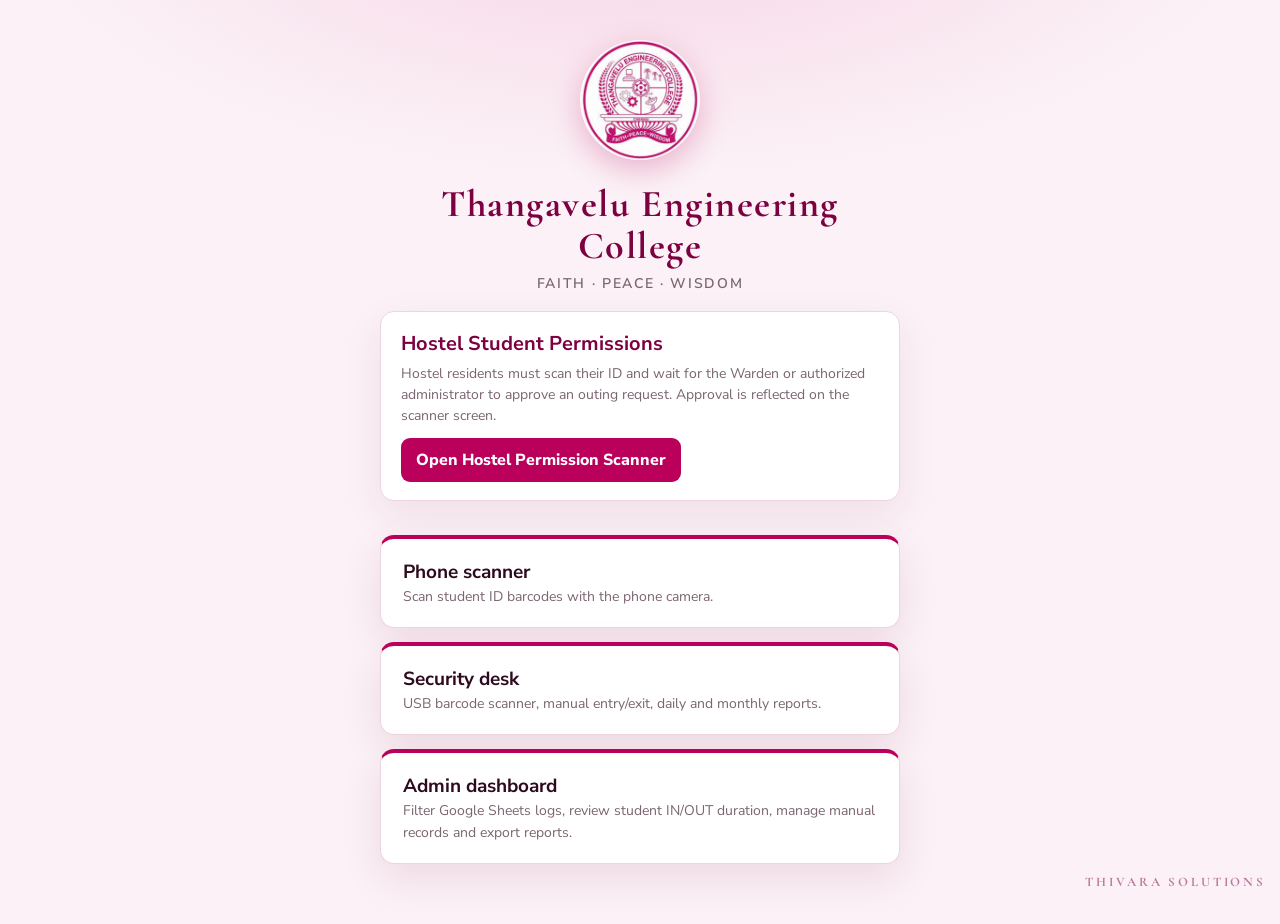
<file: index.html>
<!DOCTYPE html>
<html lang="en">
<head>
  <meta charset="utf-8">
  <meta name="viewport" content="width=device-width, initial-scale=1">
  <meta name="theme-color" content="#bb005c">
  <title>Thangavelu Engineering College · Gate System</title>
  <link rel="icon" href="icon-192.png">
  <link rel="manifest" href="manifest.webmanifest">
  <link rel="apple-touch-icon" href="icon-192.png">
  <link rel="preconnect" href="https://fonts.googleapis.com">
  <link rel="preconnect" href="https://fonts.gstatic.com" crossorigin>
  <link href="https://fonts.googleapis.com/css2?family=Cormorant+Garamond:wght@700&family=Nunito+Sans:wght@400;600;700&display=swap" rel="stylesheet">
  <style>
    :root { --brand:#bb005c; --brand-dark:#7d0040; --plum:#2d0a1d; --blush:#fbf1f6; --line:#ecd5e1; --muted:#7a6571; --ease:cubic-bezier(.22,1,.36,1); }
    * { box-sizing: border-box; }
    body { margin:0; min-height:100vh; font-family:'Nunito Sans',Arial,sans-serif; color:#26121c;
      background: radial-gradient(900px 420px at 50% -120px,#f6d3e4,transparent 70%), var(--blush); padding:0 14px 60px; }
    .wrap { max-width:520px; margin:0 auto; text-align:center; padding-top:40px; }
    .logo { width:120px; height:120px; border-radius:50%; background:#fff; box-shadow:0 10px 30px rgba(187,0,92,.25);
      animation: logoIn 1s var(--ease) both; }
    h1 { font-family:'Cormorant Garamond',Georgia,serif; font-size:clamp(26px,7vw,38px); line-height:1.1; margin:18px 0 6px;
      color:var(--brand-dark); letter-spacing:.04em; animation: fadeUp .8s .2s var(--ease) both; }
    .sub { color:var(--muted); letter-spacing:.12em; font-weight:600; font-size:14px; animation: fadeUp .8s .35s var(--ease) both; }
    .cards { display:grid; gap:14px; margin-top:34px; }
    a.card { display:block; text-align:left; text-decoration:none; color:inherit; background:#fff; border:1px solid var(--line);
      border-top:4px solid var(--brand); border-radius:14px; padding:20px 22px; box-shadow:0 14px 40px rgba(125,0,64,.10);
      transition: transform .3s var(--ease), box-shadow .3s; animation: fadeUp .8s var(--ease) both; }
    a.card:nth-child(1) { animation-delay:.5s; } a.card:nth-child(2) { animation-delay:.65s; } a.card:nth-child(3) { animation-delay:.8s; }
    a.card:hover { transform: translateY(-4px); box-shadow:0 18px 44px rgba(125,0,64,.18); }
    a.card b { display:block; font-size:19px; color:var(--plum); }
    a.card span { color:var(--muted); font-size:14px; line-height:1.5; }
    .notice { display:none; margin-top:18px; border:1px solid #f1a9c8; border-radius:12px; padding:14px 16px; background:#fff0f6; text-align:left; color:#7d0040; font-weight:700; }
    .notice.show { display:block; }
    .notice .pulse { display:inline-block; width:9px; height:9px; border-radius:50%; background:#d00058; margin-right:8px; animation: blink .85s infinite; }
    .hostel { margin-top:18px; background:#fff; border:1px solid var(--line); border-radius:14px; padding:18px 20px; text-align:left; box-shadow:0 14px 40px rgba(125,0,64,.08); }
    .hostel h2 { margin:0 0 6px; color:var(--brand-dark); font-size:20px; } .hostel p { margin:0 0 12px; color:var(--muted); font-size:14px; line-height:1.5; }
    .hostel a { display:inline-block; background:var(--brand); color:white; text-decoration:none; font-weight:800; border-radius:9px; padding:11px 15px; }
    @keyframes blink { 0%,49%{opacity:1} 50%,100%{opacity:.2} }
    .watermark { position:fixed; right:14px; bottom:10px; font-family:'Cormorant Garamond',Georgia,serif; font-weight:700;
      font-size:13px; letter-spacing:.22em; color:var(--brand-dark); opacity:.5; pointer-events:none; user-select:none; }
    @keyframes logoIn { from{opacity:0;transform:scale(.6) rotate(-18deg)} to{opacity:1;transform:none} }
    @keyframes fadeUp { from{opacity:0;transform:translateY(16px)} to{opacity:1;transform:none} }
    @media (prefers-reduced-motion: reduce) { *,*::before,*::after { animation-duration:.01ms !important; transition-duration:.01ms !important; } }
  </style>
</head>
<body>
  <div class="wrap">
    <img class="logo" src="icon-512.png" alt="Thangavelu Engineering College logo">
    <h1>Thangavelu Engineering College</h1>
    <div class="sub">FAITH · PEACE · WISDOM</div>
    <div id="pendingNotice" class="notice" role="status" aria-live="polite"><span class="pulse"></span><span id="pendingNoticeText">Checking pending hostel permissions…</span></div>
    <section class="hostel"><h2>Hostel Student Permissions</h2><p>Hostel residents must scan their ID and wait for the Warden or authorized administrator to approve an outing request. Approval is reflected on the scanner screen.</p><a href="scan">Open Hostel Permission Scanner</a></section>
    <div class="cards">
      <a class="card" href="scan"><b>Phone scanner</b><span>Scan student ID barcodes with the phone camera.</span></a>
      <a class="card" href="desk"><b>Security desk</b><span>USB barcode scanner, manual entry/exit, daily and monthly reports.</span></a>
      <a class="card" href="admin"><b>Admin dashboard</b><span>Filter Google Sheets logs, review student IN/OUT duration, manage manual records and export reports.</span></a>
    </div>
  </div>
  <div class="watermark" aria-hidden="true">THIVARA SOLUTIONS</div>
  <script>
    (function(){
      const notice=document.getElementById('pendingNotice'), text=document.getElementById('pendingNoticeText');
      function readCfg(){try{const scanner=JSON.parse(localStorage.getItem('tecGateConfig')||'{}');const admin=JSON.parse(localStorage.getItem('tecAdminConfig')||'{}');return {url:scanner.url||admin.url||'',token:scanner.token||admin.token||''}}catch(e){return {}}}
      async function refreshPending(){
        const cfg=readCfg(); if(!cfg.url||!cfg.token){notice.classList.remove('show');return;}
        try{
          const res=await fetch(cfg.url,{method:'POST',body:JSON.stringify({action:'getPendingOutingCount',token:cfg.token})});
          const data=await res.json(); if(!data||!data.ok) return;
          const n=Number(data.pendingCount)||0;
          if(n>0){text.textContent=n+' hostel outing permission request'+(n===1?' is':'s are')+' waiting for admin approval. Open the Admin Dashboard.';notice.classList.add('show');}
          else {notice.classList.remove('show');}
        }catch(e){ /* Keep landing page usable if temporarily offline. */ }
      }
      refreshPending(); setInterval(refreshPending,30000);
      document.addEventListener('visibilitychange',()=>{if(!document.hidden)refreshPending()});
    })();
  </script>
</body>
</html>
</file>
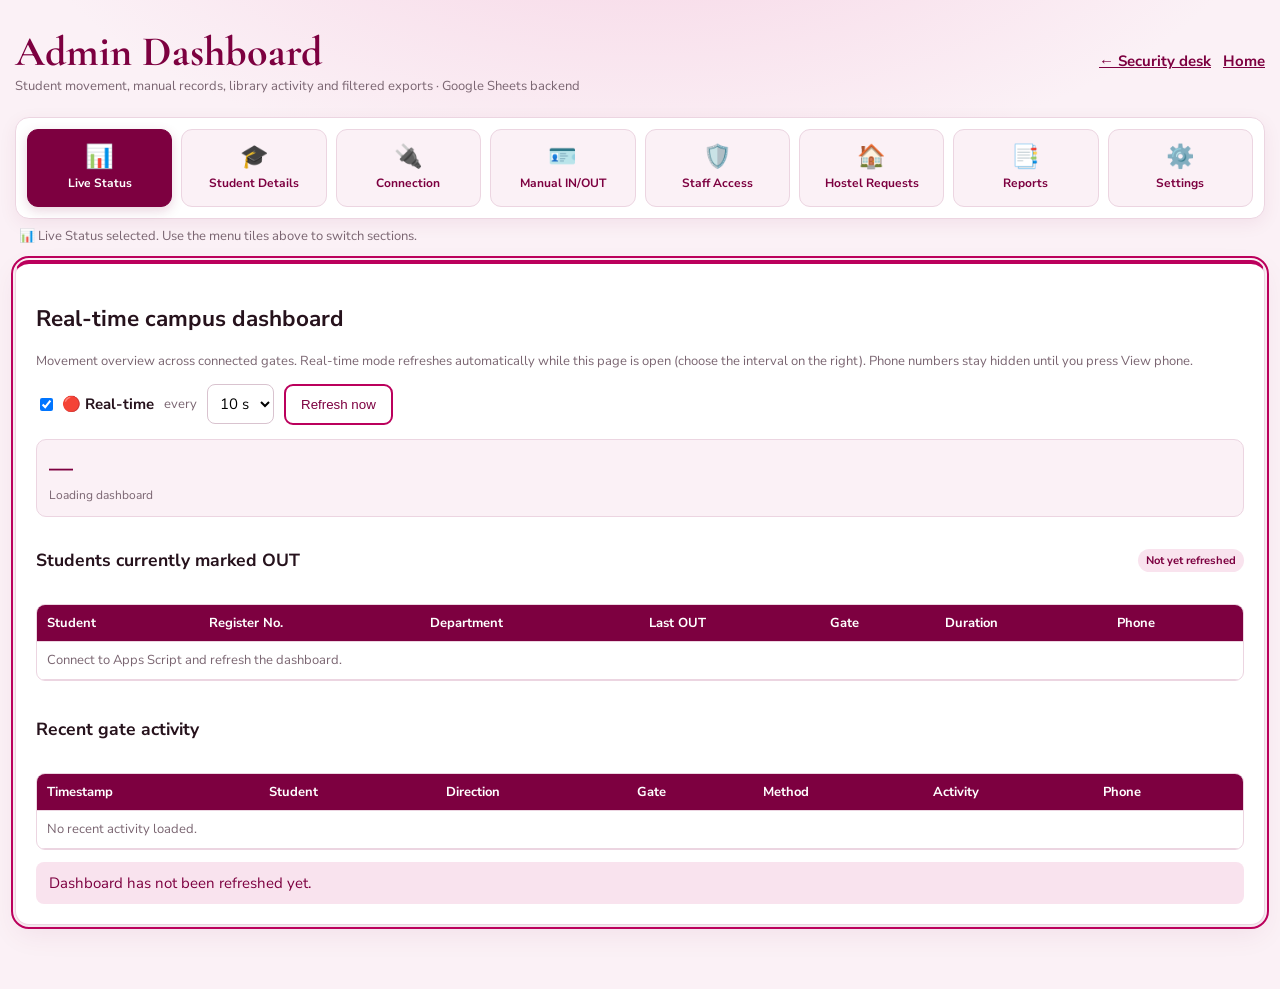
<file: admin.html>
<!DOCTYPE html>
<html lang="en"><head><meta charset="utf-8"><meta name="viewport" content="width=device-width,initial-scale=1"><title>TEC Gate · Admin Dashboard</title>
<link rel="icon" href="icon-192.png"><link href="https://fonts.googleapis.com/css2?family=Cormorant+Garamond:wght@700&family=Nunito+Sans:wght@400;600;700&display=swap" rel="stylesheet">
<style>
:root{--brand:#bb005c;--dark:#7d0040;--plum:#2d0a1d;--bg:#fbf1f6;--line:#ecd5e1;--muted:#7a6571;--ink:#26121c}*{box-sizing:border-box}body{margin:0;padding:18px 12px 50px;background:radial-gradient(900px 420px at 50% -120px,#f6d3e4,transparent 70%),var(--bg);font:15px 'Nunito Sans',Arial,sans-serif;color:var(--ink)}.wrap{max-width:1250px;margin:auto}.top{display:flex;align-items:center;justify-content:space-between;gap:14px;flex-wrap:wrap;margin:8px 0 20px}.top h1{font:700 clamp(28px,4vw,42px) 'Cormorant Garamond',Georgia,serif;color:var(--dark);margin:0}.top a{color:var(--dark);font-weight:700}.card{background:#fff;border:1px solid var(--line);border-top:4px solid var(--brand);border-radius:14px;padding:20px;margin:14px 0;box-shadow:0 10px 28px #7d004012}.grid{display:grid;grid-template-columns:repeat(auto-fit,minmax(175px,1fr));gap:12px}.field label{display:block;font-weight:700;margin-bottom:6px}.field input,.field select,.field textarea{width:100%;border:1px solid #d9c3cf;border-radius:8px;padding:11px;font:inherit;background:#fff;color:var(--ink)}.field textarea{min-height:42px;resize:vertical}.btn{padding:11px 15px;border:2px solid var(--brand);border-radius:9px;background:var(--brand);color:white;font:700 14px inherit;cursor:pointer}.btn.secondary{background:#fff;color:var(--dark)}.btn:disabled{opacity:.6;cursor:wait}.actions{display:flex;gap:10px;flex-wrap:wrap;margin-top:14px}.status{padding:11px 13px;border-radius:8px;margin-top:12px}.info{background:#f9e3ee;color:var(--dark)}.success{background:#dcfce7;color:#166534}.error{background:#fee2e2;color:#991b1b}.stats{display:grid;grid-template-columns:repeat(auto-fit,minmax(130px,1fr));gap:10px;margin:14px 0}.stat{border:1px solid var(--line);border-radius:10px;padding:12px;background:var(--bg)}.stat b{display:block;font-size:24px;color:var(--dark)}.stat span{font-size:12px;color:var(--muted)}.tablewrap{overflow:auto;max-height:520px;border:1px solid var(--line);border-radius:9px;margin-top:14px}table{border-collapse:collapse;width:100%;font-size:13px}th,td{text-align:left;padding:9px 10px;border-bottom:1px solid var(--line);white-space:nowrap}th{position:sticky;top:0;background:var(--dark);color:#fff}tbody tr:nth-child(even){background:#fdf7fa}.severity-red{background:#fee2e2!important;color:#991b1b}.severity-orange{background:#ffedd5!important;color:#9a3412}.severity-green{background:#dcfce7!important;color:#166534}.muted{color:var(--muted);font-size:13px;line-height:1.5}.hidden{display:none}.pill{display:inline-block;padding:4px 8px;border-radius:999px;background:#f9e3ee;color:var(--dark);font-weight:700;font-size:11px}.section-head{display:flex;align-items:center;justify-content:space-between;gap:12px;flex-wrap:wrap}.split{display:grid;grid-template-columns:1fr 1fr;gap:16px}@media(max-width:760px){.split{grid-template-columns:1fr}.card{padding:15px}}
.admin-nav{position:sticky;top:0;z-index:20;display:grid;grid-template-columns:repeat(auto-fit,minmax(105px,1fr));gap:9px;padding:11px;margin:0 0 8px;background:#fff;border:1px solid var(--line);border-radius:14px;box-shadow:0 5px 18px #7d004012}.nav-tile{min-height:78px;display:flex;flex-direction:column;align-items:center;justify-content:center;gap:6px;padding:10px 7px;border:1px solid var(--line);border-radius:11px;background:var(--bg);color:var(--dark);font:700 12px 'Nunito Sans',Arial,sans-serif;cursor:pointer;transition:transform .15s,background .15s,border-color .15s;white-space:normal}.nav-tile:hover{background:#f6d3e4;transform:translateY(-1px)}.nav-tile.active{background:var(--dark);border-color:var(--dark);color:#fff;box-shadow:0 4px 12px #7d00402b}.nav-symbol{font-size:23px;line-height:1.1}.nav-hint{margin:0 0 14px;padding:0 4px}section[id]{scroll-margin-top:105px}section.nav-current{outline:2px solid #bb005c;outline-offset:2px}section.nav-hidden{display:none!important}@media(max-width:520px){.admin-nav{grid-template-columns:repeat(3,minmax(0,1fr));position:relative}.nav-tile{min-height:72px;font-size:11px}}.ph{display:inline-flex;flex-wrap:wrap;align-items:center;gap:8px}.ph-txt{font-weight:700}.ph-txt.on{color:#166534}.ph-btn{font:700 12px 'Nunito Sans',Arial,sans-serif;padding:4px 10px;border-radius:999px;border:1.5px solid var(--brand);background:#fff;color:var(--dark);cursor:pointer}.ph-btn:hover:not(:disabled){background:var(--brand);color:#fff}.ph-btn:disabled{opacity:.6;cursor:wait}.ph-none{color:var(--muted);font-style:italic}
.detail-grid{display:grid;grid-template-columns:repeat(auto-fit,minmax(170px,1fr));gap:10px;padding:6px 2px;white-space:normal}.detail-grid span{display:block;font-size:12px;color:var(--muted)}.detail-grid .wide{grid-column:1/-1}.live-ctl{display:flex;gap:10px;align-items:center;flex-wrap:wrap}.warden-box{border:1px solid var(--line);border-radius:12px;background:var(--bg);padding:16px;margin:12px 0 22px}.warden-box h2{margin-top:0}
</style></head><body><div class="wrap">
<header class="top"><div><h1>Admin Dashboard</h1><div class="muted">Student movement, manual records, library activity and filtered exports · Google Sheets backend</div></div><div><a href="desk">← Security desk</a> &nbsp; <a href="./">Home</a></div></header>
<nav class="admin-nav" aria-label="Admin navigation">
<button type="button" class="nav-tile active" data-section="liveDashboardCard" aria-controls="liveDashboardCard" aria-selected="true"><span class="nav-symbol" aria-hidden="true">📊</span><span>Live Status</span></button>
<button type="button" class="nav-tile" data-section="studentCard" aria-controls="studentCard" aria-selected="false"><span class="nav-symbol" aria-hidden="true">🎓</span><span>Student Details</span></button>
<button type="button" class="nav-tile" data-section="connectionCard" aria-controls="connectionCard" aria-selected="false"><span class="nav-symbol" aria-hidden="true">🔌</span><span>Connection</span></button>
<button type="button" class="nav-tile" data-section="manualCard" aria-controls="manualCard" aria-selected="false"><span class="nav-symbol" aria-hidden="true">🪪</span><span>Manual IN/OUT</span></button>
<button type="button" class="nav-tile" data-section="permissionsCard" aria-controls="permissionsCard" aria-selected="false"><span class="nav-symbol" aria-hidden="true">🛡️</span><span>Staff Access</span></button>
<button type="button" class="nav-tile" data-section="outingCard" aria-controls="outingCard" aria-selected="false"><span class="nav-symbol" aria-hidden="true">🏠</span><span>Hostel Requests</span></button>
<button type="button" class="nav-tile" data-section="reportsCard" aria-controls="reportsCard" aria-selected="false"><span class="nav-symbol" aria-hidden="true">📑</span><span>Reports</span></button>
<button type="button" class="nav-tile" data-section="optionsCard" aria-controls="optionsCard" aria-selected="false"><span class="nav-symbol" aria-hidden="true">⚙️</span><span>Settings</span></button>
</nav><div class="muted nav-hint" id="navHint">📊 Live Status selected. Choose a menu tile to open that section.</div>

<section class="card" id="connectionCard"><h2>Connection</h2><div class="grid"><div class="field" style="grid-column:span 2"><label for="apiUrl">Apps Script web app URL</label><input id="apiUrl" type="url" placeholder="https://script.google.com/macros/s/.../exec"></div><div class="field"><label for="apiToken">Admin access token</label><input id="apiToken" type="password" placeholder="ADMIN_TOKEN"></div><div class="field"><label for="gate">Gate name</label><input id="gate" value="Main Gate"></div><div class="field"><label for="device">Operator / device</label><input id="device" value="Admin Dashboard"></div></div><div class="actions"><button class="btn" id="saveConfig">Save connection</button><button class="btn secondary" id="testConnection">Test connection</button></div><div id="connectionMsg" class="status info">Admin connection settings are stored locally in this browser.</div></section>
<section class="card" id="liveDashboardCard"><div class="section-head"><div><h2>Real-time campus dashboard</h2><div class="muted">Movement overview across connected gates. Real-time mode refreshes automatically while this page is open (choose the interval on the right). Phone numbers stay hidden until you press View phone.</div></div><div class="live-ctl"><label style="font-weight:700;display:flex;gap:6px;align-items:center"><input type="checkbox" id="liveOn" checked> 🔴 Real-time</label><label for="liveEvery" class="muted">every</label><select id="liveEvery" style="padding:8px;border:1px solid #d9c3cf;border-radius:8px;background:#fff;font:inherit"><option value="5">5 s</option><option value="10">10 s</option><option value="20">20 s</option><option value="30">30 s</option><option value="60">60 s</option></select><button class="btn secondary" id="refreshLive">Refresh now</button></div></div><div class="stats" id="liveStats"><div class="stat"><b>—</b><span>Loading dashboard</span></div></div><div class="section-head"><h3>Students currently marked OUT</h3><span class="pill" id="liveUpdated">Not yet refreshed</span></div><div class="tablewrap"><table><thead><tr><th>Student</th><th>Register No.</th><th>Department</th><th>Last OUT</th><th>Gate</th><th>Duration</th><th>Phone</th></tr></thead><tbody id="activeOutBody"><tr><td colspan="7" class="muted">Connect to Apps Script and refresh the dashboard.</td></tr></tbody></table></div><div class="section-head" style="margin-top:18px"><h3>Recent gate activity</h3></div><div class="tablewrap"><table><thead><tr><th>Timestamp</th><th>Student</th><th>Direction</th><th>Gate</th><th>Method</th><th>Activity</th><th>Phone</th></tr></thead><tbody id="recentActivityBody"><tr><td colspan="7" class="muted">No recent activity loaded.</td></tr></tbody></table></div><div id="liveMsg" class="status info">Dashboard has not been refreshed yet.</div></section>
<section class="card" id="studentCard"><h2>Student details</h2><div class="muted">Search by name, barcode or register number. Phone numbers stay hidden until you press <b>View details</b> or <b>View phone</b>, hide again after 30 seconds, and every view is recorded in the System_Audit sheet.</div><div class="grid" style="margin-top:14px"><div class="field" style="grid-column:span 2"><label for="stuQuery">Name / barcode / register no.</label><input id="stuQuery" placeholder="e.g. DHARSHINI or 312626243005"></div></div><div class="actions"><button class="btn" id="stuSearch">Search students</button></div><div id="stuMsg" class="status info">Type at least 2 characters and press Search.</div><div class="tablewrap"><table><thead><tr><th>Student</th><th>Register No.</th><th>Department</th><th>Year</th><th>Hostel</th><th>Card</th><th>Action</th></tr></thead><tbody id="studentsBody"><tr><td colspan="7" class="muted">No search yet.</td></tr></tbody></table></div></section>
<section class="card" id="manualCard"><h2>Manual student entry / exit</h2><div class="muted">Use this for students whose ID card cannot be scanned. This writes a manual log to Google Sheets when the backend supports the manualEntry action.</div><div class="grid" style="margin-top:14px"><div class="field"><label for="mBarcode">Barcode / register number *</label><input id="mBarcode" placeholder="Student ID"></div><div class="field"><label for="mDirection">Direction</label><select id="mDirection"><option value="IN">ENTRY — IN</option><option value="OUT">EXIT — OUT</option></select></div><div class="field"><label for="mActivity">Activity type</label><select id="mActivity"><option>Gate Entry</option><option>Late Entry</option><option>Library Entry</option><option>Permission / Outing</option><option>Other</option></select></div><div class="field"><label for="mReason">Predefined reason</label><select id="mReason"><option>Regular</option><option>Late arrival</option><option>Library visit</option><option>Medical</option><option>Parent permission</option><option>Official work</option><option>Other</option></select></div><div class="field"><label for="mTaken">Books taken</label><input id="mTaken" type="number" min="0" value="0"></div><div class="field"><label for="mReturned">Books returned</label><input id="mReturned" type="number" min="0" value="0"></div><div class="field" style="grid-column:1/-1"><label for="mRemarks">Custom remarks / reason</label><input id="mRemarks" placeholder="Optional notes"></div></div><div class="actions"><button class="btn" id="submitManual">Record manual action</button></div><div id="manualMsg" class="status info hidden"></div></section>
<section class="card" id="permissionsCard"><div class="section-head"><div><h2>Staff permissions management</h2><div class="muted">Maintain the staff role registry and permitted gates. This registry is administrative data; it does not replace a verified staff sign-in system.</div></div><button class="btn secondary" id="loadPermissions">Load staff permissions</button></div><div class="grid" style="margin-top:14px"><div class="field"><label for="permStaffId">Staff ID *</label><input id="permStaffId" placeholder="TEC-STAFF-001"></div><div class="field"><label for="permName">Staff name *</label><input id="permName" placeholder="Staff member name"></div><div class="field"><label for="permEmail">College email</label><input id="permEmail" type="email" placeholder="name@college.edu.in"></div><div class="field"><label for="permRole">Role</label><select id="permRole"><option>Security</option><option>Security Supervisor</option><option>Warden</option><option>Library</option><option>Auditor</option><option>Administrator</option></select></div><div class="field"><label for="permGates">Allowed gates (comma-separated)</label><input id="permGates" placeholder="GATE_MAIN,GATE_HOSTEL or ALL"></div><div class="field"><label for="permEnabled">Account status</label><select id="permEnabled"><option value="true">Enabled</option><option value="false">Disabled</option></select></div></div><div class="actions"><button class="btn" id="savePermission">Save staff permission</button><button class="btn secondary" id="clearPermission">Clear form</button></div><div id="permissionMsg" class="status info">Load the permission registry from Google Sheets.</div><div class="tablewrap"><table><thead><tr><th>Staff ID</th><th>Name</th><th>Email</th><th>Role</th><th>Allowed gates</th><th>Status</th><th>Updated</th><th>Action</th></tr></thead><tbody id="permissionsBody"><tr><td colspan="8" class="muted">No staff permissions loaded.</td></tr></tbody></table></div></section>
<section class="card" id="outingCard"><div class="section-head"><div><h2>Permission & outing management</h2><div class="muted">Register student outing requests, record approvals, track return deadlines and mark completed returns.</div></div><button class="btn secondary" id="loadOutings">Refresh outing requests</button></div><div class="grid" style="margin-top:14px"><div class="field"><label for="outingStudent">Barcode / register number *</label><input id="outingStudent" placeholder="Student ID"></div><div class="field"><label for="outingType">Permission for</label><select id="outingType"><option value="OUT">Student OUT (exit)</option><option value="IN">Student IN (entry)</option></select></div><div class="field"><label for="outingReason">Reason *</label><select id="outingReason"><option>Medical</option><option>Family emergency</option><option>Personal work</option><option>Official work</option><option>Home visit</option><option>Other</option></select></div><div class="field"><label for="outingDestination">Destination</label><input id="outingDestination" placeholder="Destination / area"></div><div class="field"><label for="outingDeparture">Requested departure *</label><input id="outingDeparture" type="datetime-local"></div><div class="field"><label for="outingReturn">Expected return *</label><input id="outingReturn" type="datetime-local"></div><div class="field"><label for="outingRemarks">Remarks</label><input id="outingRemarks" placeholder="Optional notes"></div></div><div class="actions"><button class="btn" id="createOuting">Create outing request</button></div><div id="outingMsg" class="status info">Outing requests will be stored in the Outing_Requests sheet.</div><div class="grid" style="margin-top:16px"><div class="field"><label for="outingStatusFilter">Filter by status</label><select id="outingStatusFilter"><option value="">All statuses</option><option>PENDING</option><option>APPROVED</option><option>REJECTED</option><option>RETURNED</option><option>CANCELLED</option><option>OVERDUE</option></select></div><div class="field"><label for="outingApproverRole">Approver role</label><select id="outingApproverRole"><option value="Warden">Warden</option><option value="Hostel Warden">Hostel Warden</option><option value="Chief Warden">Chief Warden</option><option value="Principal">Principal</option><option value="Vice Principal">Vice Principal</option><option value="Hostel Supervisor">Hostel Supervisor</option><option value="CUSTOM">Other / enter name</option></select></div><div class="field"><label for="outingApproverName">Approver name (optional for predefined roles)</label><input id="outingApproverName" placeholder="e.g. Dr. R. Kumar"></div></div><div class="tablewrap"><table><thead><tr><th>Request ID</th><th>Type</th><th>Student</th><th>Phone</th><th>Reason</th><th>Departure</th><th>Expected return</th><th>Status</th><th>Destination</th><th>Decision / return</th><th>Actions</th></tr></thead><tbody id="outingsBody"><tr><td colspan="11" class="muted">No outing requests loaded.</td></tr></tbody></table></div></section>
<section class="card" id="reportsCard"><h2>Student movement & activity reports</h2><div class="grid"><div class="field"><label for="fromDate">From date</label><input id="fromDate" type="date"></div><div class="field"><label for="toDate">To date</label><input id="toDate" type="date"></div><div class="field"><label for="qStudent">Student name / barcode / register no.</label><input id="qStudent" placeholder="Search student"></div><div class="field"><label for="direction">Direction</label><select id="direction"><option value="">All directions</option><option value="IN">IN</option><option value="OUT">OUT</option></select></div><div class="field"><label for="activity">Activity type</label><select id="activity"><option value="">All activities</option><option>Gate Entry</option><option>Late Entry</option><option>Library Entry</option><option>Permission / Outing</option><option>Other</option></select></div><div class="field"><label for="reason">Reason</label><input id="reason" placeholder="Any reason / remark"></div><div class="field"><label for="gateFilter">Gate</label><input id="gateFilter" placeholder="Any gate"></div>
<div class="field"><label for="departmentFilter">Department</label><input id="departmentFilter" placeholder="Department"></div>
<div class="field"><label for="yearFilter">Year</label><select id="yearFilter"><option value="">All years</option><option>I</option><option>II</option><option>III</option><option>IV</option><option>1</option><option>2</option><option>3</option><option>4</option></select></div>
<div class="field"><label for="methodFilter">Entry method</label><select id="methodFilter"><option value="">All methods</option><option value="MANUAL">Manual</option><option value="SCAN">Scan</option></select></div><div class="field"><label for="severity">Time-out severity</label><select id="severity"><option value="">All categories</option><option value="RED">Most / Red</option><option value="ORANGE">Medium / Orange</option><option value="GREEN">Light / Green</option></select></div><div class="field"><label for="thresholdOrange">Medium threshold (minutes)</label><input id="thresholdOrange" type="number" min="1" value="60"></div><div class="field"><label for="thresholdRed">Most threshold (minutes)</label><input id="thresholdRed" type="number" min="2" value="120"></div></div><div class="actions"><button class="btn" id="filterBtn">Fetch filtered data from Google Sheets</button><button class="btn secondary" id="clearBtn">Clear filters</button><button class="btn secondary" id="downloadBtn" disabled>Download CSV</button><button class="btn secondary" id="saveReportBtn" disabled>Save filtered report to Sheets</button></div><div id="reportMsg" class="status info">Choose filters and fetch records. Filtered results are requested from the Google Sheets backend.</div><div class="stats" id="stats"></div><div class="tablewrap"><table><thead id="resultHead"></thead><tbody id="resultBody"><tr><td class="muted">No data loaded yet.</td></tr></tbody></table></div><p class="muted">OUT duration is calculated from an OUT record to the next matching IN record for the same student. Red = at/above the red threshold; orange = at/above medium threshold; green = below medium threshold. Open OUT records are shown as “Still OUT”.</p></section>
<section class="card" id="optionsCard"><div class="warden-box"><h2>🛡 Warden permission (hostel students)</h2><div class="muted">Enabled: a hostel student's scan sends a request to the warden and is recorded only after approval. Disabled: everyone scans normally. This switch is shared with the scan and desk Settings menus on every device.</div><div class="grid" style="margin-top:12px"><div class="field"><label for="wardenEnabled">Warden permission request</label><select id="wardenEnabled"><option value="true">Enabled – ask the warden</option><option value="false">Disabled – works normally, like every student</option></select></div><div class="field"><label for="wardenScope">Ask permission for</label><select id="wardenScope"><option value="OUT">Student OUT (exit)</option><option value="IN">Student IN (entry)</option><option value="BOTH">Both OUT and IN</option></select></div></div><div class="actions"><button class="btn" id="saveWarden">Save warden setting</button></div><div id="wardenMsg" class="status info">Save the connection first; the current setting loads when you open this menu.</div></div><h2>Custom reasons and thresholds</h2><div class="split"><div class="field"><label for="customReasons">Custom reason / activity options (one per line)</label><textarea id="customReasons" placeholder="Parent meeting&#10;Medical appointment&#10;Hostel permission"></textarea><div class="muted">Saved in this browser and added to the reason dropdowns above. To make these options centrally available to all devices, add a matching configuration action in Apps Script.</div><button class="btn secondary" id="saveReasons" style="margin-top:10px">Save custom reasons</button></div><div><div class="field"><label for="defaultOrange">Default medium threshold (minutes)</label><input id="defaultOrange" type="number" min="1" value="60"></div><div class="field"><label for="defaultRed">Default red threshold (minutes)</label><input id="defaultRed" type="number" min="2" value="120"></div><button class="btn secondary" id="saveThresholds" style="margin-top:10px">Save thresholds</button><div id="optionsMsg" class="status info hidden"></div></div></div></section>
</div><script src="phone.js"></script><script>
const CFG_KEY='tecAdminConfig', REASONS_KEY='tecGateCustomReasons', THRESH_KEY='tecGateThresholds';
function parse(s){try{return JSON.parse(s)||{}}catch(e){return {}}}
let cfg=Object.assign({url:'',token:'',mode:'AUTO',gate:'Main Gate',device:'Admin Dashboard'},parse(localStorage.getItem(CFG_KEY)));
let records=[], columns=[];
const $=id=>document.getElementById(id);
function msg(id,text,type='info'){const el=$(id);el.className='status '+type;el.textContent=text;el.classList.remove('hidden')}
async function api(payload){if(!cfg.url||!cfg.token)return {ok:false,message:'Enter the Apps Script URL and token, then save connection.'};try{const r=await fetch(cfg.url,{method:'POST',body:JSON.stringify(Object.assign({token:cfg.token},payload))});return await r.json()}catch(e){return {ok:false,message:'Could not reach Apps Script. Check URL, deployment access and internet.'}}}
function fillConfig(){ $('apiUrl').value=cfg.url;$('apiToken').value=cfg.token;$('gate').value=cfg.gate;$('device').value=cfg.device; }
function readConfig(){cfg=Object.assign({},cfg,{url:$('apiUrl').value.trim(),token:$('apiToken').value.trim(),gate:$('gate').value.trim()||'Main Gate',device:$('device').value.trim()||'Admin Dashboard'});localStorage.setItem(CFG_KEY,JSON.stringify(cfg))}
$('saveConfig').onclick=()=>{readConfig();msg('connectionMsg','Connection settings saved in this browser.','success');startLivePolling();refreshLiveDashboard();loadWarden()};
$('testConnection').onclick=async()=>{readConfig();msg('connectionMsg','Testing connection…');const r=await api({action:'ping'});msg('connectionMsg',r.ok?'Connected to Apps Script.':(r.message||'Connection failed.'),r.ok?'success':'error');if(r.ok){refreshLiveDashboard();startLivePolling()}};
function addCustomOptions(){const saved=parse(localStorage.getItem(REASONS_KEY));['mReason','reason'].forEach(id=>{const el=$(id);(saved.reasons||[]).forEach(v=>{if(![...el.options].some(o=>o.value===v)){const op=document.createElement('option');op.value=v;op.textContent=v;el.appendChild(op)}})});const act=$('mActivity');(saved.activities||[]).forEach(v=>{if(![...act.options].some(o=>o.value===v)){const op=document.createElement('option');op.value=v;op.textContent=v;act.appendChild(op)}})}
$('saveReasons').onclick=()=>{const vals=$('customReasons').value.split('\n').map(v=>v.trim()).filter(Boolean);localStorage.setItem(REASONS_KEY,JSON.stringify({reasons:vals,activities:vals}));addCustomOptions();msg('optionsMsg','Custom options saved in this browser.','success')};
$('saveThresholds').onclick=()=>{const orange=Math.max(1,Number($('defaultOrange').value)||60),red=Math.max(orange+1,Number($('defaultRed').value)||120);localStorage.setItem(THRESH_KEY,JSON.stringify({orange,red}));$('thresholdOrange').value=orange;$('thresholdRed').value=red;msg('optionsMsg','Default thresholds saved.','success')};
function value(r,keys){for(const k of keys){if(r[k]!==undefined&&r[k]!==null&&r[k]!=='')return r[k]}return ''}
function dt(v){if(!v)return null;const d=new Date(v);return Number.isNaN(d.getTime())?null:d}
function decorateSeverity(rows){
 const orange=Math.max(1,Number($('thresholdOrange').value)||60),red=Math.max(orange+1,Number($('thresholdRed').value)||120);
 const sorted=[...rows].sort((a,b)=>(dt(value(a,['Timestamp','timestamp','datetime','DateTime','time','Time']))||0)-(dt(value(b,['Timestamp','timestamp','datetime','DateTime','time','Time']))||0));
 const lastOut=new Map(),severityByRow=new Map(),durationByRow=new Map(),openByRow=new Set();
 sorted.forEach((r,i)=>{
   const key=String(value(r,['Barcode_ID','barcode','Barcode','Register_No','reg','RegNo','registerNo','Register No','Student_Name','name','Name'])).toLowerCase();
   const dir=String(value(r,['Direction','direction','status','Status','type','Type'])).toUpperCase();
   const time=dt(value(r,['Timestamp','timestamp','datetime','DateTime','time','Time']));
   if(!key||!time)return;
   if(dir==='OUT'||dir==='EXIT'){lastOut.set(key,{time,index:i});}
   else if((dir==='IN'||dir==='ENTRY')&&lastOut.has(key)){
     const out=lastOut.get(key),mins=Math.max(0,Math.round((time-out.time)/60000));
     durationByRow.set(sorted[out.index],mins);
     severityByRow.set(sorted[out.index],mins>=red?'RED':mins>=orange?'ORANGE':'GREEN');
     lastOut.delete(key);
   }
 });
 const now=Date.now();
 lastOut.forEach(o=>{
   const mins=Math.max(0,Math.round((now-o.time)/60000));
   durationByRow.set(sorted[o.index],mins); openByRow.add(sorted[o.index]);
   severityByRow.set(sorted[o.index],mins>=red?'RED':mins>=orange?'ORANGE':'GREEN');
 });
 return {severityByRow,durationByRow,openByRow,orange,red};
}
function severityLabel(row,sev){
 const s=sev.severityByRow.get(row)||'';
 const mins=sev.durationByRow.get(row);
 return s ? ((sev.openByRow.has(row)?'STILL OUT · ':'')+s+(mins!==undefined?' · '+mins+' min':'')) : '—';
}
function render(){const sev=decorateSeverity(records);const filter=$('severity').value;let rows=records.filter(r=>{const s=sev.severityByRow.get(r)||'';return !filter||(filter==='RED'&&s==='RED')||(filter==='ORANGE'&&s==='ORANGE')||(filter==='GREEN'&&s==='GREEN')});const counts={IN:0,OUT:0,RED:0,ORANGE:0,GREEN:0,OPEN:0};rows.forEach(r=>{const d=String(value(r,['direction','Direction','status','Status','type','Type'])).toUpperCase();if(d==='IN'||d==='ENTRY')counts.IN++;if(d==='OUT'||d==='EXIT')counts.OUT++;const s=sev.severityByRow.get(r);if(s)counts[s]=(counts[s]||0)+1;if(sev.openByRow.has(r))counts.OPEN++});$('stats').innerHTML=Object.entries(counts).map(([k,v])=>'<div class="stat"><b>'+v+'</b><span>'+({IN:'IN / Entries',OUT:'OUT / Exits',RED:'Most · Red',ORANGE:'Medium · Orange',GREEN:'Light · Green',OPEN:'Still OUT'}[k])+'</span></div>').join('');if(!rows.length){$('resultHead').innerHTML='';$('resultBody').innerHTML='<tr><td>No records match these filters.</td></tr>';$('downloadBtn').disabled=true;$('saveReportBtn').disabled=true;return}columns=[...new Set(rows.flatMap(r=>Object.keys(r)))];if(!columns.some(c=>/severity|out duration/i.test(c)))columns.push('Calculated_Severity');$('resultHead').innerHTML='<tr>'+columns.map(c=>'<th>'+esc(c.replace(/_/g,' '))+'</th>').join('')+'<th>Phone</th></tr>';$('resultBody').innerHTML=rows.map(r=>{const s=sev.severityByRow.get(r)||'';const cls=s==='RED'?'severity-red':s==='ORANGE'?'severity-orange':s==='GREEN'?'severity-green':'';return '<tr class="'+cls+'">'+columns.map(c=>'<td>'+esc(c==='Calculated_Severity'?(severityLabel(r,sev)):(r[c]??''))+'</td>').join('')+'<td>'+(r.Barcode_ID?PH.html(r.Barcode_ID,'','',true):'—')+'</td></tr>'}).join('');recordsShown=rows;$('downloadBtn').disabled=false;$('saveReportBtn').disabled=false}
let recordsShown=[];function esc(v){return String(v??'').replace(/[&<>"']/g,c=>({'&':'&amp;','<':'&lt;','>':'&gt;','"':'&quot;',"'":'&#39;'}[c]))}
$('filterBtn').onclick=async()=>{readConfig();const filters={fromDate:$('fromDate').value,toDate:$('toDate').value,student:$('qStudent').value.trim(),direction:$('direction').value,activity:$('activity').value,reason:$('reason').value.trim(),gate:$('gateFilter').value.trim(),department:$('departmentFilter').value.trim(),year:$('yearFilter').value,method:$('methodFilter').value};msg('reportMsg','Fetching filtered records from Google Sheets…');$('filterBtn').disabled=true;const r=await api({action:'queryLogs',filters});$('filterBtn').disabled=false;if(!r||r.ok===false){msg('reportMsg',(r&&r.message)||'Backend does not yet support queryLogs. Add the supplied Apps Script handler.','error');return}records=Array.isArray(r.logs)?r.logs:(Array.isArray(r.rows)?r.rows:[]);msg('reportMsg','Loaded '+records.length+' records from Google Sheets. Severity is calculated from matched OUT/IN events.','success');render()};
$('severity').onchange=render;$('thresholdOrange').onchange=render;$('thresholdRed').onchange=render;
$('clearBtn').onclick=()=>{['fromDate','toDate','qStudent','reason','gateFilter','departmentFilter'].forEach(id=>$(id).value='');['direction','activity','severity','yearFilter','methodFilter'].forEach(id=>$(id).value='');records=[];recordsShown=[];$('stats').innerHTML='';$('resultHead').innerHTML='';$('resultBody').innerHTML='<tr><td class="muted">Filters cleared. Fetch data to load results.</td></tr>';$('downloadBtn').disabled=true;$('saveReportBtn').disabled=true;msg('reportMsg','Filters cleared.');};
function csvCell(v){return '"'+String(v??'').replace(/"/g,'""')+'"'}
$('downloadBtn').onclick=()=>{if(!recordsShown.length)return;const cols=[...new Set(recordsShown.flatMap(r=>Object.keys(r)))];cols.push('Calculated_Severity');const sev=decorateSeverity(records);const lines=[cols,...recordsShown.map(r=>[...cols.slice(0,-1).map(c=>r[c]??''),severityLabel(r,sev)])];const blob=new Blob(['\uFEFF'+lines.map(row=>row.map(csvCell).join(',')).join('\r\n')],{type:'text/csv;charset=utf-8'});const a=document.createElement('a');a.href=URL.createObjectURL(blob);a.download='TEC_Gate_Filtered_Report_'+new Date().toISOString().slice(0,10)+'.csv';a.click();URL.revokeObjectURL(a.href)};
$('saveReportBtn').onclick=async()=>{const r=await api({action:'saveFilteredReport',title:'Filtered Gate Report',filters:{fromDate:$('fromDate').value,toDate:$('toDate').value,student:$('qStudent').value.trim(),direction:$('direction').value,activity:$('activity').value,reason:$('reason').value.trim(),gate:$('gateFilter').value.trim(),department:$('departmentFilter').value.trim(),year:$('yearFilter').value,method:$('methodFilter').value,severity:$('severity').value},rows:recordsShown.map(r=>Object.assign({},r,{Calculated_Severity:severityLabel(r,decorateSeverity(records))}))});msg('reportMsg',r&&r.ok?'Filtered report saved to Google Sheets.':((r&&r.message)||'Could not save report. Backend must support saveFilteredReport.'),r&&r.ok?'success':'error')};
$('submitManual').onclick=async()=>{readConfig();const barcode=$('mBarcode').value.trim();if(!barcode){msg('manualMsg','Enter a barcode or register number.','error');return}const btn=$('submitManual');btn.disabled=true;msg('manualMsg','Recording manual action…');const r=await api({action:'manualEntry',barcode,direction:$('mDirection').value,activity:$('mActivity').value,reason:$('mReason').value,remarks:$('mRemarks').value.trim(),booksTaken:Number($('mTaken').value||0),booksReturned:Number($('mReturned').value||0),gate:cfg.gate,device:cfg.device});btn.disabled=false;msg('manualMsg',r&&r.ok?'Manual '+$('mDirection').value+' saved.':((r&&r.message)||'Backend must support manualEntry.'),r&&r.ok?'success':'error');if(r&&r.ok){$('mBarcode').value='';$('mRemarks').value='';refreshLiveDashboard()}};

// Real-time dashboard, permission registry, and outing management
function safeText(v){return esc(v==null?'':v)}
function fmtDate(v){if(!v)return '—';const d=new Date(v);return Number.isNaN(d.getTime())?String(v):d.toLocaleString()}
function statCard(label,num){return '<div class="stat"><b>'+safeText(num)+'</b><span>'+safeText(label)+'</span></div>'}
async function refreshLiveDashboard(){
 if(liveBusy)return;liveBusy=true;readConfig();let r;try{r=await api({action:'getDashboard'})}finally{liveBusy=false}
 if(!r||!r.ok){msg('liveMsg',(r&&r.message)||'Dashboard fetch failed. Check the admin token and deployed Apps Script version.','error');return}
 const d=r.dashboard||{};
 $('liveStats').innerHTML=statCard('Accepted scans today',d.todayTotal||0)+statCard('Entries today',d.todayIn||0)+statCard('Exits today',d.todayOut||0)+statCard('Currently marked OUT',(d.activeOut||[]).length)+statCard('Gates seen today',d.gatesToday||0);
 const outs=Array.isArray(d.activeOut)?d.activeOut:[];
 $('activeOutBody').innerHTML=outs.length?outs.map(x=>'<tr><td>'+safeText(x.name)+'</td><td>'+safeText(x.registerNo)+'</td><td>'+safeText(x.department)+'</td><td>'+safeText(fmtDate(x.timestamp))+'</td><td>'+safeText(x.gate)+'</td><td>'+safeText(x.durationMinutes)+' min</td><td>'+PH.html(x.barcode,x.mobileMasked,x.parentMasked)+'</td></tr>').join(''):'<tr><td colspan="7" class="muted">No students currently marked OUT.</td></tr>';
 const recent=Array.isArray(d.recentEvents)?d.recentEvents:[];
 $('recentActivityBody').innerHTML=recent.length?recent.map(x=>'<tr><td>'+safeText(fmtDate(x.timestamp))+'</td><td>'+safeText(x.name)+' ('+safeText(x.registerNo)+')</td><td>'+safeText(x.direction)+'</td><td>'+safeText(x.gate)+'</td><td>'+safeText(x.method)+'</td><td>'+safeText(x.activity)+'</td><td>'+PH.html(x.barcode,x.mobileMasked,x.parentMasked)+'</td></tr>').join(''):'<tr><td colspan="7" class="muted">No recent events.</td></tr>';
 $('liveUpdated').textContent=($('liveOn').checked?'🔴 LIVE · ':'')+'Updated '+new Date().toLocaleTimeString();msg('liveMsg','Dashboard refreshed from Google Sheets.','success');
}
$('refreshLive').onclick=refreshLiveDashboard;
let liveTimer=null,liveBusy=false;const LIVE_KEY='tecAdminLive',liveCfg=Object.assign({on:true,every:10},parse(localStorage.getItem(LIVE_KEY)));
$('liveOn').checked=liveCfg.on!==false;$('liveEvery').value=String(liveCfg.every||10);
function startLivePolling(){if(liveTimer)clearInterval(liveTimer);liveTimer=null;localStorage.setItem(LIVE_KEY,JSON.stringify({on:$('liveOn').checked,every:Number($('liveEvery').value)||10}));
 if(!$('liveOn').checked){$('liveUpdated').textContent='Real-time off · press Refresh now';return}
 liveTimer=setInterval(()=>{if(!document.hidden&&cfg.url&&cfg.token)refreshLiveDashboard()},(Number($('liveEvery').value)||10)*1000)}
$('liveOn').onchange=()=>{startLivePolling();if($('liveOn').checked)refreshLiveDashboard()};$('liveEvery').onchange=startLivePolling;
document.addEventListener('visibilitychange',()=>{if(!document.hidden&&cfg.url&&cfg.token)refreshLiveDashboard()});

let permissionRows=[];
function renderPermissions(){const body=$('permissionsBody');body.innerHTML=permissionRows.length?permissionRows.map((x,i)=>'<tr><td>'+safeText(x.Staff_ID)+'</td><td>'+safeText(x.Name)+'</td><td>'+safeText(x.Email)+'</td><td>'+safeText(x.Role)+'</td><td>'+safeText(x.Allowed_Gates)+'</td><td>'+safeText(x.Enabled)+'</td><td>'+safeText(fmtDate(x.Updated_At))+'</td><td><button class="btn secondary" data-perm-edit="'+i+'">Edit</button></td></tr>').join(''):'<tr><td colspan="8" class="muted">No staff permission records found.</td></tr>';body.querySelectorAll('[data-perm-edit]').forEach(b=>b.onclick=()=>{const x=permissionRows[Number(b.dataset.permEdit)];$('permStaffId').value=x.Staff_ID||'';$('permName').value=x.Name||'';$('permEmail').value=x.Email||'';$('permRole').value=x.Role||'Security';$('permGates').value=x.Allowed_Gates||'';$('permEnabled').value=String(x.Enabled).toLowerCase()==='false'?'false':'true';window.scrollTo({top:$('permissionsCard').offsetTop,behavior:'smooth'})})}
$('loadPermissions').onclick=async()=>{readConfig();msg('permissionMsg','Loading staff permissions…');const r=await api({action:'listPermissions'});if(!r||!r.ok){msg('permissionMsg',(r&&r.message)||'Could not load permissions. Deploy the updated Apps Script backend.','error');return}permissionRows=r.permissions||[];renderPermissions();msg('permissionMsg','Loaded '+permissionRows.length+' staff permission records.','success')};
$('savePermission').onclick=async()=>{readConfig();const staffId=$('permStaffId').value.trim(),name=$('permName').value.trim();if(!staffId||!name){msg('permissionMsg','Staff ID and staff name are required.','error');return}const payload={action:'savePermission',permission:{staffId,name,email:$('permEmail').value.trim(),role:$('permRole').value,allowedGates:$('permGates').value.trim(),enabled:$('permEnabled').value==='true'}};const r=await api(payload);if(!r||!r.ok){msg('permissionMsg',(r&&r.message)||'Could not save permission.','error');return}msg('permissionMsg','Staff permission saved. Note: this registry does not itself authenticate staff sign-ins.','success');$('loadPermissions').click()};
$('clearPermission').onclick=()=>{['permStaffId','permName','permEmail','permGates'].forEach(id=>$(id).value='');$('permRole').value='Security';$('permEnabled').value='true'};

let outingRows=[];
function renderOutings(){const filter=$('outingStatusFilter').value;const rows=outingRows.filter(x=>!filter||String(x.Status||'').toUpperCase()===filter);const body=$('outingsBody');body.innerHTML=rows.length?rows.map(x=>{const idx=outingRows.indexOf(x);const status=String(x.Status||'').toUpperCase();let actions='';if(status==='PENDING')actions='<button class="btn" data-outing-action="APPROVED" data-outing-index="'+idx+'">Approve</button> <button class="btn secondary" data-outing-action="REJECTED" data-outing-index="'+idx+'">Reject</button>';else if(status==='APPROVED')actions='<button class="btn" data-outing-action="RETURNED" data-outing-index="'+idx+'">Mark returned</button> <button class="btn secondary" data-outing-action="CANCELLED" data-outing-index="'+idx+'">Cancel</button>';else actions='<span class="muted">No action</span>';return '<tr><td>'+safeText(x.Request_ID)+'</td><td>'+safeText(x.Request_Type||'OUT')+'</td><td>'+safeText(x.Student_Name)+' ('+safeText(x.Register_No)+')</td><td>'+PH.html(x.Barcode_ID,x.Mobile_Masked,x.Parent_Masked)+'</td><td>'+safeText(x.Reason)+'</td><td>'+safeText(fmtDate(x.Requested_Departure))+'</td><td>'+safeText(fmtDate(x.Expected_Return))+'</td><td>'+safeText(status)+'</td><td>'+safeText(x.Destination)+'</td><td>'+safeText(fmtDate(x.Actual_Return||x.Decision_At))+'</td><td>'+actions+'</td></tr>'}).join(''):'<tr><td colspan="11" class="muted">No outing requests match this status.</td></tr>';body.querySelectorAll('[data-outing-action]').forEach(b=>b.onclick=async()=>{const x=outingRows[Number(b.dataset.outingIndex)];const status=b.dataset.outingAction;const role=$('outingApproverRole').value;const approverName=$('outingApproverName').value.trim();const approver=role==='CUSTOM'?approverName:(approverName?role+' - '+approverName:role);if((status==='APPROVED'||status==='REJECTED')&&!approver.trim()){msg('outingMsg','Choose an approver role or enter the approver name.','error');return}const r=await api({action:'updateOuting',requestId:x.Request_ID,status,actor:approver,remarks:''});if(!r||!r.ok){msg('outingMsg',(r&&r.message)||'Could not update outing request.','error');return}msg('outingMsg','Outing request updated to '+status+'.','success');$('loadOutings').click()})}
$('loadOutings').onclick=async()=>{readConfig();msg('outingMsg','Loading outing requests…');const r=await api({action:'listOutings'});if(!r||!r.ok){msg('outingMsg',(r&&r.message)||'Could not load outings. Deploy the updated Apps Script backend.','error');return}outingRows=r.outings||[];renderOutings();msg('outingMsg','Loaded '+outingRows.length+' outing requests.','success')};
$('outingStatusFilter').onchange=renderOutings;
$('createOuting').onclick=async()=>{readConfig();const barcode=$('outingStudent').value.trim(),departure=$('outingDeparture').value,expectedReturn=$('outingReturn').value,type=$('outingType').value,iso=v=>v?new Date(v).toISOString():'';if(!barcode||(type==='OUT'&&(!departure||!expectedReturn))){msg('outingMsg',type==='OUT'?'Student ID, requested departure and expected return are required.':'Student ID is required.','error');return}if(type==='OUT'&&new Date(expectedReturn)<=new Date(departure)){msg('outingMsg','Expected return must be later than departure.','error');return}const r=await api({action:'createOuting',outing:{type,barcode,reason:$('outingReason').value,destination:$('outingDestination').value.trim(),requestedDeparture:iso(departure),expectedReturn:iso(expectedReturn),remarks:$('outingRemarks').value.trim()}});if(!r||!r.ok){msg('outingMsg',(r&&r.message)||'Could not create outing request.','error');return}msg('outingMsg','Outing request created with status PENDING.','success');$('outingStudent').value='';$('outingRemarks').value='';$('loadOutings').click()};

// Section navigation: each uniquely identified tile opens its matching admin section.
const navTiles=[...document.querySelectorAll('.nav-tile[data-section]')];
const adminSections=navTiles.map(b=>document.getElementById(b.dataset.section)).filter(Boolean);
function openAdminSection(sectionId,scroll=true){
 adminSections.forEach(sec=>{const active=sec.id===sectionId;sec.classList.toggle('nav-hidden',!active);sec.classList.toggle('nav-current',active);});
 navTiles.forEach(b=>{const active=b.dataset.section===sectionId;b.classList.toggle('active',active);b.setAttribute('aria-selected',active?'true':'false');});
 const chosen=navTiles.find(b=>b.dataset.section===sectionId);const hint=$('navHint');if(hint&&chosen)hint.textContent=chosen.innerText.replace(/\s+/g,' ').trim()+' selected. Use the menu tiles above to switch sections.';
 if(scroll){const target=document.getElementById(sectionId);if(target)target.scrollIntoView({behavior:'smooth',block:'start'});}
}
navTiles.forEach(b=>b.addEventListener('click',()=>openAdminSection(b.dataset.section,true)));
openAdminSection('liveDashboardCard',false);

const thresholds=parse(localStorage.getItem(THRESH_KEY));$('defaultOrange').value=thresholds.orange||60;$('defaultRed').value=thresholds.red||120;$('thresholdOrange').value=thresholds.orange||60;$('thresholdRed').value=thresholds.red||120;const rs=parse(localStorage.getItem(REASONS_KEY));$('customReasons').value=[...(rs.reasons||[])].join('\n');fillConfig();addCustomOptions();startLivePolling();if(cfg.url&&cfg.token){refreshLiveDashboard();}

// Hidden phone numbers: the widget asks the server for the full number only on "View phone" (audited).
PH.init(p=>api(Object.assign({device:cfg.device||'Admin Dashboard'},p)));

// Warden permission switch (shared with every scan / desk Settings menu through the backend)
const WSCOPE={OUT:'student exit (OUT)',IN:'student entry (IN)',BOTH:'student exit and entry'};
function showWarden(st){$('wardenEnabled').value=String(st.wardenEnabled);$('wardenScope').value=st.wardenScope;$('wardenScope').disabled=!st.wardenEnabled}
async function loadWarden(){if(!cfg.url||!cfg.token)return;const r=await api({action:'getSettings'});if(r&&r.ok&&r.settings){showWarden(r.settings);msg('wardenMsg',r.settings.wardenEnabled?'Currently ENABLED for '+WSCOPE[r.settings.wardenScope]+'. Day scholars are never asked.':'Currently DISABLED: every student scans normally.','info')}else msg('wardenMsg',(r&&r.message)||'Could not load the warden setting. Deploy the updated Apps Script backend.','error')}
$('wardenEnabled').onchange=()=>{$('wardenScope').disabled=$('wardenEnabled').value!=='true'};
$('saveWarden').onclick=async()=>{readConfig();msg('wardenMsg','Saving…');const r=await api({action:'saveSettings',device:cfg.device,settings:{wardenEnabled:$('wardenEnabled').value==='true',wardenScope:$('wardenScope').value}});if(r&&r.ok){showWarden(r.settings);msg('wardenMsg',r.settings.wardenEnabled?'Saved: warden permission ENABLED for '+WSCOPE[r.settings.wardenScope]+' (all devices).':'Saved: warden permission DISABLED (all devices).','success')}else msg('wardenMsg',(r&&r.message)||'Could not save the setting.','error')};
document.querySelector('[data-section="optionsCard"]').addEventListener('click',loadWarden);
if(cfg.url&&cfg.token)loadWarden();

// Student details lookup
let studentRows=[];
function renderStudents(){
 const b=$('studentsBody');
 b.innerHTML=studentRows.length?studentRows.map((s,i)=>'<tr><td>'+safeText(s.name)+'</td><td>'+safeText(s.reg)+'</td><td>'+safeText(s.dept)+'</td><td>'+safeText(s.year)+'</td><td>'+safeText(s.hostel)+'</td><td>'+safeText(s.status)+'</td><td><button class="btn secondary" data-stu="'+i+'">👁 View details</button></td></tr><tr class="hidden" id="stuDetail'+i+'"><td colspan="7"><div class="detail-grid">'+[['Barcode ID',s.barcode],['Register No.',s.reg],['Gender',s.gender],['Department',s.dept],['Year',s.year],['Hostel / Day Scholar',s.hostel],['Institution',s.inst],['Card status',s.status]].map(x=>'<div><span>'+x[0]+'</span><b>'+safeText(x[1]||'—')+'</b></div>').join('')+'<div class="wide"><span>Phone numbers</span><b>'+PH.html(s.barcode,s.mobileMasked,s.parentMasked)+'</b></div></div></td></tr>').join(''):'<tr><td colspan="7" class="muted">No students found.</td></tr>';
 b.querySelectorAll('[data-stu]').forEach(btn=>btn.onclick=async()=>{const i=Number(btn.dataset.stu),row=$('stuDetail'+i),s=studentRows[i],open=row.classList.contains('hidden');row.classList.toggle('hidden',!open);btn.textContent=open?'🙈 Hide details':'👁 View details';if(open){if(s.mobileMasked||s.parentMasked){const e=await PH.show(s.barcode);if(e)msg('stuMsg',e,'error')}}else PH.hide(s.barcode)})
}
$('stuSearch').onclick=async()=>{readConfig();const q=$('stuQuery').value.trim();if(q.length<2){msg('stuMsg','Type at least 2 characters.','error');return}msg('stuMsg','Searching…');const r=await api({action:'searchStudents',query:q});if(!r||!r.ok){msg('stuMsg',(r&&r.message)||'Search failed. Deploy the updated Apps Script backend.','error');return}studentRows=r.students||[];renderStudents();msg('stuMsg',r.total>studentRows.length?'Showing '+studentRows.length+' of '+r.total+' matches. Refine the search to narrow it down.':'Found '+studentRows.length+' student'+(studentRows.length===1?'':'s')+'.','success')};
$('stuQuery').addEventListener('keydown',e=>{if(e.key==='Enter'){e.preventDefault();$('stuSearch').click()}});
</script></body></html>
</file>
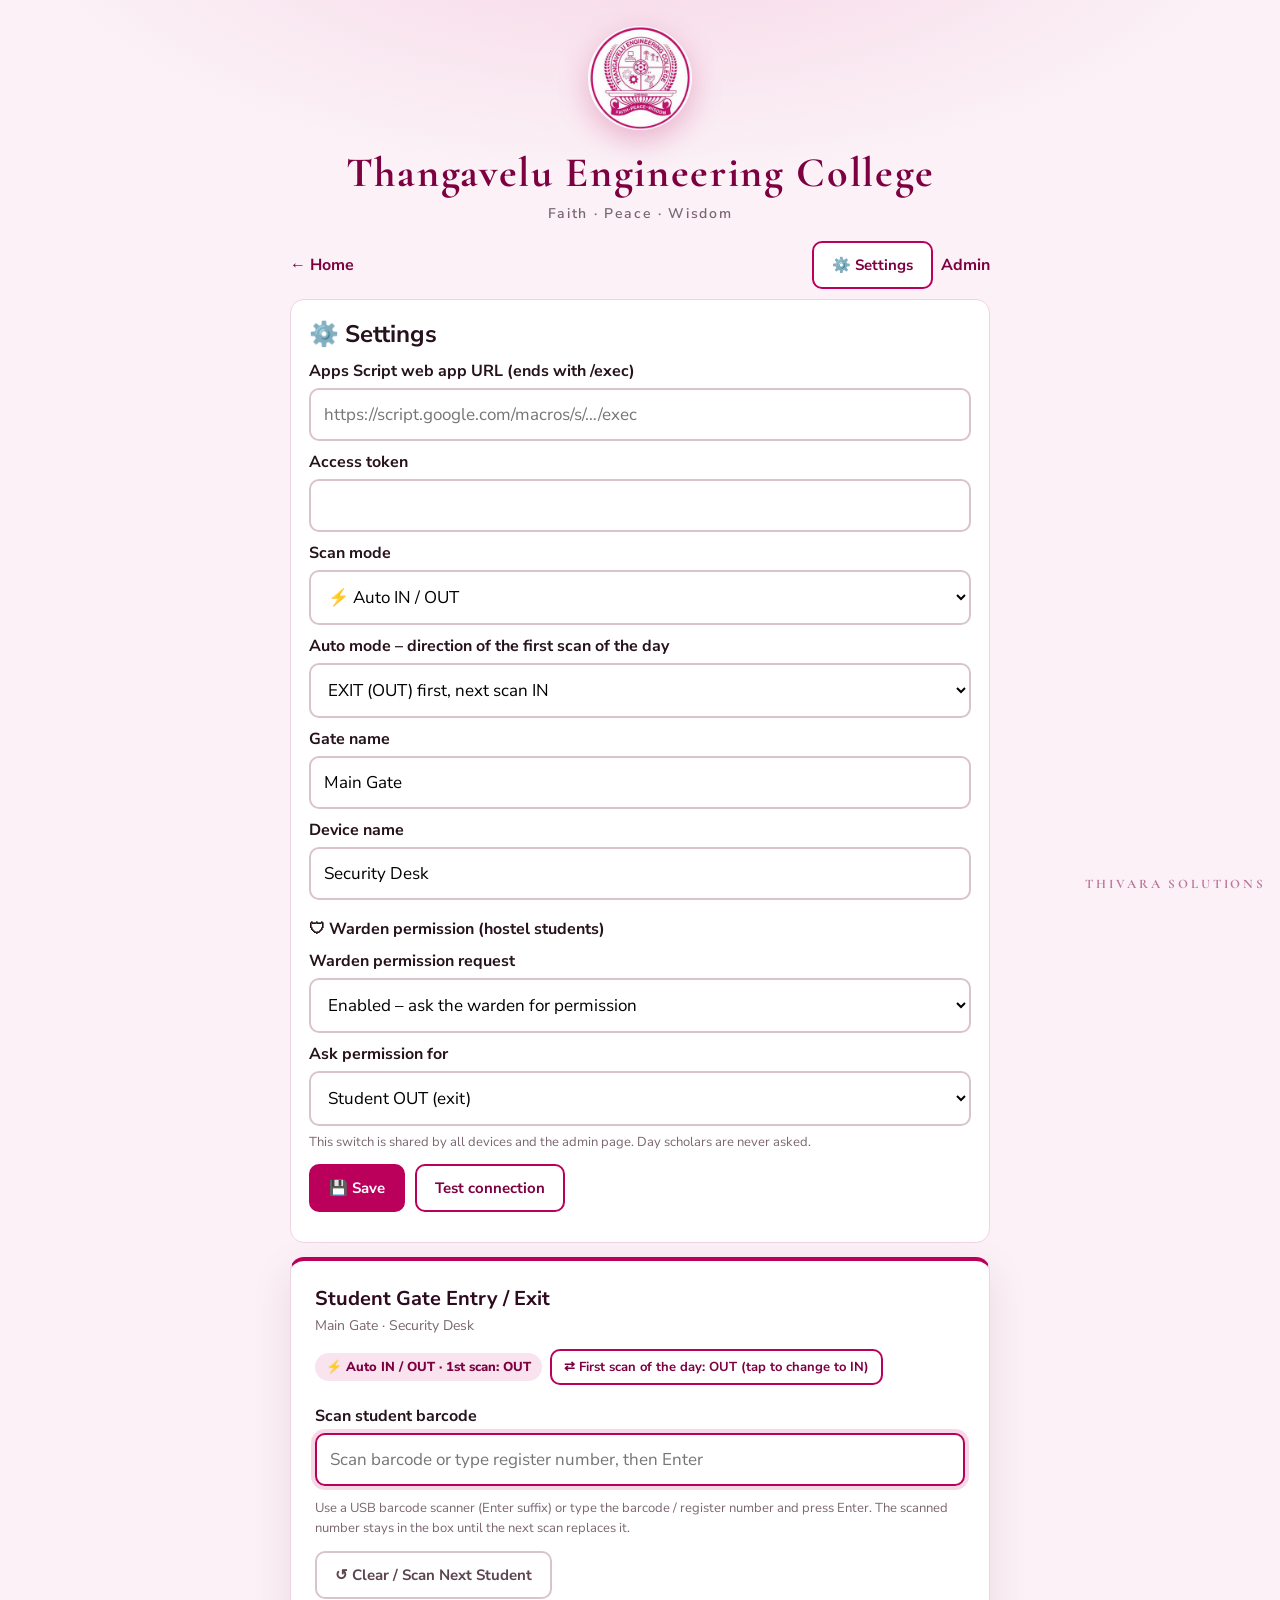
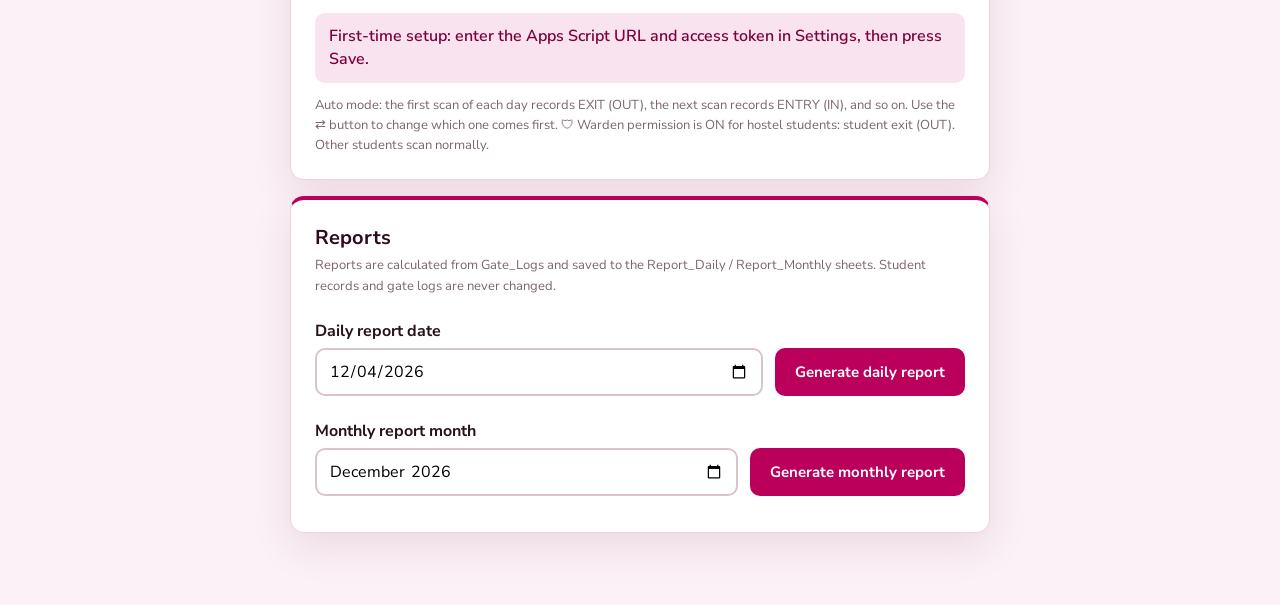
<file: desk.html>
<!DOCTYPE html>
<html lang="en"><head><title>Security Desk · Thangavelu Engineering College</title><meta charset="utf-8"><meta name="viewport" content="width=device-width,initial-scale=1"><meta name="theme-color" content="#bb005c"><link rel="icon" href="icon-192.png"><link rel="manifest" href="manifest.webmanifest"><link rel="apple-touch-icon" href="icon-192.png"><link rel="preconnect" href="https://fonts.googleapis.com"><link rel="preconnect" href="https://fonts.gstatic.com" crossorigin><link href="https://fonts.googleapis.com/css2?family=Cormorant+Garamond:wght@700&family=Nunito+Sans:wght@400;600;700&display=swap" rel="stylesheet"><link rel="stylesheet" href="common.css">
<style>.chips{display:grid;grid-template-columns:repeat(auto-fit,minmax(130px,1fr));gap:10px;margin-top:14px}.chip{background:var(--blush);border:1px solid var(--line);border-radius:10px;padding:10px 12px}.chip b{display:block;font-size:22px;color:var(--brand-dark)}.chip span{font-size:12px;color:var(--muted)}.rpt-title{margin:18px 0 8px;font-weight:700;color:var(--plum)}.tbl-wrap{max-height:340px;overflow:auto;border:1px solid var(--line);border-radius:10px}table{border-collapse:collapse;width:100%;font-size:13px}th,td{padding:8px 10px;text-align:left;white-space:nowrap;border-bottom:1px solid var(--line)}th{position:sticky;top:0;background:var(--brand-dark);color:#fff}tbody tr:nth-child(even){background:#fdf7fa}.empty{padding:14px;color:var(--muted)}.rep-row{display:flex;flex-wrap:wrap;align-items:flex-end;gap:12px;margin-top:14px}.rep-row .f{flex:1 1 180px}.rep-row input{font-size:16px;padding:10px 12px}</style></head><body>
<header class="brand"><img class="logo" src="icon-512.png" alt="Thangavelu Engineering College logo"><h1 class="college-name">Thangavelu Engineering College</h1><p class="motto">Faith · Peace · Wisdom</p></header>
<nav class="nav"><a href="./">← Home</a><span><button type="button" class="btn secondary" id="settingsToggle">⚙️ Settings</button> &nbsp;<a href="admin">Admin</a></span></nav>
<section class="settings" id="settings"></section>
<main class="app"><h2 class="app-title">Student Gate Entry / Exit</h2><div class="subtitle" id="subtitle"></div>
    <div class="mode-status" id="modeStatus"></div>
    <label for="barcode">Scan student barcode</label><input id="barcode" type="text" placeholder="Scan barcode or type register number, then Enter" autocomplete="off" autofocus><div class="last-scan" id="lastScan" hidden></div>
    <div class="small">Use a USB barcode scanner (Enter suffix) or type the barcode / register number and press Enter. The scanned number stays in the box until the next scan replaces it.</div>
    <div id="studentPanel" class="panel" hidden></div>
    <div id="manualActions" class="manual-actions" hidden><button type="button" class="btn direction entry" id="manualInBtn">↘ ENTRY (IN)</button><button type="button" class="btn direction exit" id="manualOutBtn">↗ EXIT (OUT)</button></div>
    <div class="row"><button type="button" class="btn clear" id="clearBtn">↺ Clear / Scan Next Student</button></div>
    <div id="message" role="status" aria-live="polite" class="status info">Ready. Scan a student barcode.</div>
    <div class="small" id="modeHelp"></div>
</main>
<section class="app" id="reportsCard"><h2 class="app-title">Reports</h2>
  <div class="small" style="margin-top:0">Reports are calculated from Gate_Logs and saved to the Report_Daily / Report_Monthly sheets. Student records and gate logs are never changed.</div>
  <div class="rep-row"><div class="f"><label for="reportDate">Daily report date</label><input type="date" id="reportDate"></div><button type="button" class="btn" id="dailyBtn">Generate daily report</button></div>
  <div class="rep-row"><div class="f"><label for="reportMonth">Monthly report month</label><input type="month" id="reportMonth"></div><button type="button" class="btn" id="monthlyBtn">Generate monthly report</button></div>
  <div id="reportMessage" class="status info" hidden></div><div id="reportOutput"></div>
  <div class="row"><button type="button" class="btn secondary" id="csvBtn" hidden>Download CSV</button></div>
</section>
<div class="watermark" aria-hidden="true">THIVARA SOLUTIONS</div>
<script src="phone.js"></script>
<script src="common.js"></script>
<script>
const {$, esc, api} = TEC, input = $('barcode');
// The scanned number now STAYS in the box (selected), so the next scan simply replaces it.
TEC.mount({
  onDone: () => { input.disabled = false; if (!document.querySelector('#reportsCard :focus, #settings :focus')) { input.focus(); input.select(); } },
  onClear: () => { input.value = ''; }
});
input.addEventListener('keydown', e => { if (e.key === 'Enter') { e.preventDefault(); TEC.submit(input.value); input.select(); } });
input.addEventListener('focus', () => input.select());
window.addEventListener('load', () => input.focus());
document.addEventListener('click', e => { if (!e.target.closest('#reportsCard,#settings,#settingsToggle,button,a,select')) input.focus(); });

/* ----- reports ----- */
const rm = $('reportMessage'); let current = null, rbusy = false;
const p2 = n => String(n).padStart(2, '0'), d0 = new Date();
$('reportMonth').value = d0.getFullYear() + '-' + p2(d0.getMonth() + 1); $('reportDate').value = $('reportMonth').value + '-' + p2(d0.getDate());
function rmsg(t, type) { rm.hidden = false; rm.className = 'status ' + type; rm.textContent = t; }
function render(r) {
  let h = '<div class="chips">' + r.summary.map(s => '<div class="chip"><b>' + esc(s[1]) + '</b><span>' + esc(s[0]) + '</span></div>').join('') + '</div>';
  r.tables.forEach(t => {
    h += '<div class="rpt-title">' + esc(t.title) + '</div>';
    h += t.rows.length ? '<div class="tbl-wrap"><table><thead><tr>' + t.headers.map(x => '<th>' + esc(x.replace(/_/g, ' ')) + '</th>').join('') + '</tr></thead><tbody>' + t.rows.map(row => '<tr>' + row.map(c => '<td>' + esc(c) + '</td>').join('') + '</tr>').join('') + '</tbody></table></div>' : '<div class="empty">No records found for this period.</div>';
  });
  $('reportOutput').innerHTML = h;
}
async function run(kind) {
  if (rbusy) return;
  const v = kind === 'daily' ? $('reportDate').value : $('reportMonth').value;
  if (!(kind === 'daily' ? /^\d{4}-\d{2}-\d{2}$/ : /^\d{4}-\d{2}$/).test(v)) return rmsg(kind === 'daily' ? 'Select a date.' : 'Select a month.', 'error');
  rbusy = true; $('dailyBtn').disabled = $('monthlyBtn').disabled = true; $('csvBtn').hidden = true; rmsg('Generating ' + kind + ' report…', 'info');
  const r = await api(kind === 'daily' ? { action: 'generateDailyReport', date: v } : { action: 'generateMonthlyReport', month: v });
  rbusy = false; $('dailyBtn').disabled = $('monthlyBtn').disabled = false;
  if (!r.ok) return rmsg(r.message || 'Could not generate the report.', 'error');
  current = r; render(r); $('csvBtn').hidden = false;
  r.savedTo ? rmsg(r.title + ' for ' + r.period + ' is ready and saved to the "' + r.savedTo + '" sheet.', 'success') : rmsg(r.title + ' is ready, but could not be saved to a sheet: ' + (r.saveError || 'unknown error'), 'error');
}
const cell = v => '"' + String(v == null ? '' : v).replace(/"/g, '""') + '"';
$('csvBtn').onclick = () => {
  if (!current) return; const r = current, L = [[r.title], ['Period', r.period], ['Generated', r.generatedAt], []];
  r.summary.forEach(s => L.push(s)); L.push([]); r.tables.forEach(t => { L.push([t.title], t.headers); t.rows.forEach(x => L.push(x)); L.push([]); });
  const a = document.createElement('a'); a.href = URL.createObjectURL(new Blob(['\uFEFF' + L.map(l => l.map(cell).join(',')).join('\r\n')], { type: 'text/csv;charset=utf-8' }));
  a.download = r.title.replace(/\s+/g, '_') + '_' + r.period + '.csv'; document.body.appendChild(a); a.click(); a.remove();
};
$('dailyBtn').onclick = () => run('daily'); $('monthlyBtn').onclick = () => run('monthly');
</script></body></html>
</file>
<file: common.css>
:root{--brand:#bb005c;--brand-dark:#7d0040;--plum:#2d0a1d;--blush:#fbf1f6;--line:#ecd5e1;--ink:#26121c;--muted:#7a6571;--ease:cubic-bezier(.22,1,.36,1)}
*{box-sizing:border-box}html,body{margin:0}
body{font-family:'Nunito Sans',Arial,sans-serif;color:var(--ink);min-height:100vh;background:radial-gradient(900px 420px at 50% -120px,#f6d3e4,transparent 70%),var(--blush);padding:0 12px 56px}
.brand{max-width:760px;margin:0 auto;padding:26px 8px 18px;text-align:center}
.logo{width:104px;height:104px;border-radius:50%;background:#fff;box-shadow:0 10px 30px rgba(187,0,92,.25);animation:logoIn .9s var(--ease) both}
.college-name{font-family:'Cormorant Garamond',Georgia,serif;font-weight:700;font-size:clamp(26px,6.2vw,42px);line-height:1.1;letter-spacing:.04em;color:var(--brand-dark);margin:14px 0 0;animation:fadeUp .8s .15s var(--ease) both}
.motto{margin:8px 0 0;color:var(--muted);font-weight:600;letter-spacing:.12em;font-size:14px;animation:fadeUp .8s .3s var(--ease) both}
.nav{max-width:700px;margin:0 auto 10px;display:flex;justify-content:space-between;flex-wrap:wrap;gap:8px;align-items:center}
.nav a{color:var(--brand-dark);font-weight:700;text-decoration:none}
.app{max-width:700px;margin:0 auto 16px;background:#fff;border:1px solid var(--line);border-top:4px solid var(--brand);border-radius:14px;padding:24px;box-shadow:0 14px 40px rgba(125,0,64,.10);animation:fadeUp .8s .3s var(--ease) both}
.app-title{margin:0 0 4px;font-size:20px;color:var(--plum)}.subtitle{color:var(--muted);margin-bottom:14px;font-size:14px}
label{display:block;font-weight:700;margin:10px 0 6px}
input,select{width:100%;padding:13px;border:2px solid #d9c3cf;border-radius:10px;font:inherit;font-size:17px;background:#fff;transition:border-color .25s,box-shadow .25s}
input:focus,select:focus{outline:none;border-color:var(--brand);box-shadow:0 0 0 4px rgba(187,0,92,.15)}input:disabled{background:#faf3f7}
.small{color:var(--muted);font-size:13px;margin-top:12px;line-height:1.55}
.mode-status{display:inline-block;border-radius:999px;padding:5px 11px;margin:0 0 10px;background:#f9e3ee;color:var(--brand-dark);font-weight:800;font-size:13px}
.panel{background:var(--blush);border:1px solid var(--line);border-left:4px solid var(--brand);padding:14px 16px;border-radius:10px;margin-top:14px;line-height:1.8;overflow-wrap:anywhere;animation:pop .4s var(--ease)}
.status{margin-top:14px;padding:12px 14px;border-radius:10px;line-height:1.45;font-weight:600;animation:pop .35s var(--ease)}
.success{background:#dcfce7;color:#166534}.error{background:#fee2e2;color:#991b1b}.info{background:#f9e3ee;color:var(--brand-dark)}.out{background:#ffedd5;color:#9a3412}.warn{background:#fef9c3;color:#854d0e}
.btn{font:inherit;font-weight:700;font-size:15px;padding:12px 18px;border-radius:10px;border:2px solid var(--brand);background:var(--brand);color:#fff;cursor:pointer;transition:transform .2s,background .2s}
.btn:hover:not(:disabled){background:var(--brand-dark);border-color:var(--brand-dark);transform:translateY(-1px)}.btn:disabled{opacity:.6;cursor:wait}
.btn.secondary{background:#fff;color:var(--brand-dark)}.btn.secondary:hover:not(:disabled){color:#fff}
.btn.clear{background:#fff;color:#5b4550;border-color:#d8c4ce}
.manual-actions{display:grid;grid-template-columns:1fr 1fr;gap:12px;margin-top:14px}
.btn.direction{min-height:72px;font-size:17px;border:0}.btn.entry{background:#15803d}.btn.exit{background:#c2410c}
.row{display:flex;gap:10px;flex-wrap:wrap;margin-top:12px}[hidden]{display:none!important}
.settings{display:none;max-width:700px;margin:0 auto 14px;padding:18px;border:1px solid var(--line);border-radius:14px;background:#fff}.settings.open{display:block}
.watermark{position:fixed;right:14px;bottom:8px;font-family:'Cormorant Garamond',Georgia,serif;font-weight:700;font-size:13px;letter-spacing:.22em;color:var(--brand-dark);opacity:.5;pointer-events:none}
@keyframes logoIn{from{opacity:0;transform:scale(.6) rotate(-18deg)}to{opacity:1;transform:none}}
@keyframes fadeUp{from{opacity:0;transform:translateY(16px)}to{opacity:1;transform:none}}
@keyframes pop{from{opacity:0;transform:scale(.97) translateY(5px)}to{opacity:1;transform:none}}
@media(max-width:520px){.manual-actions{grid-template-columns:1fr}.app{padding:18px}}
@media(prefers-reduced-motion:reduce){*{animation-duration:.01ms!important;transition-duration:.01ms!important}}
.mini{padding:7px 12px;font-size:13px;margin:0 0 10px 8px}
.last-scan{margin-top:8px;padding:7px 12px;border-radius:8px;background:#fff;border:1px dashed #d9c3cf;color:var(--plum);font-weight:700;font-size:14px;overflow-wrap:anywhere}
.ph{display:inline-flex;flex-wrap:wrap;align-items:center;gap:8px}.ph-txt{font-weight:700;letter-spacing:.02em}.ph-txt.on{color:#166534}
.ph-btn{font:inherit;font-weight:700;font-size:12px;padding:4px 10px;border-radius:999px;border:1.5px solid var(--brand);background:#fff;color:var(--brand-dark);cursor:pointer}
.ph-btn:hover:not(:disabled){background:var(--brand);color:#fff}.ph-btn:disabled{opacity:.6;cursor:wait}.ph-none{color:var(--muted);font-style:italic}
</file>
